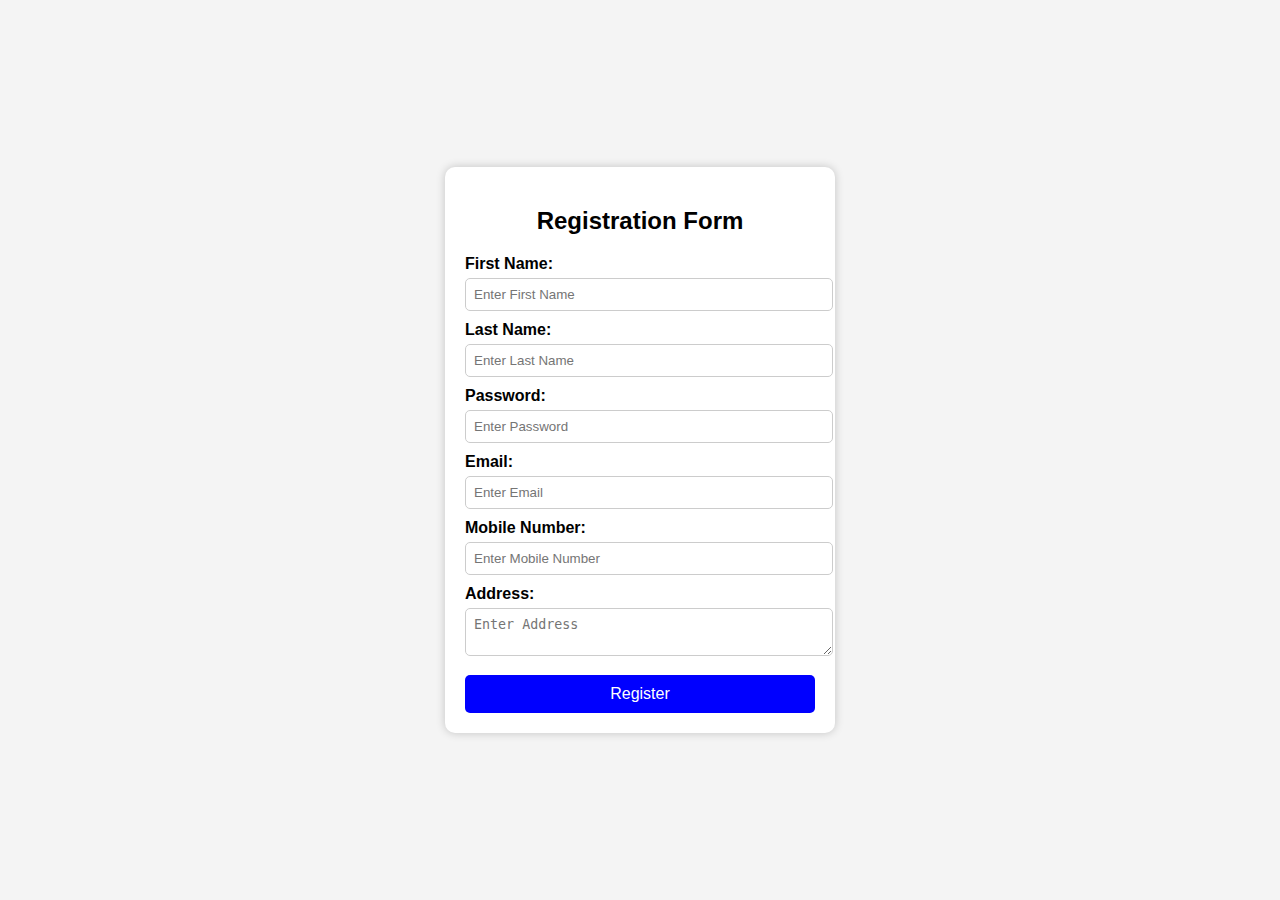
<file: exp--2/index.html>
<!DOCTYPE html>
<html lang="en">
<head>
    <meta charset="UTF-8">
    <meta name="viewport" content="width=device-width, initial-scale=1.0">
    <title> Registration Form </title>
    <link rel="stylesheet" href="styles.css">
</head>
<body>
    <div class="container">
        <form id="registrationForm" onsubmit="return validateForm()">
            <h2>Registration Form</h2>

            <label for="firstName">First Name:</label>
            <input type="text" id="firstName" placeholder="Enter First Name">

            <label for="lastName">Last Name:</label>
            <input type="text" id="lastName" placeholder="Enter Last Name">

            <label for="password">Password:</label>
            <input type="password" id="password" placeholder="Enter Password">

            <label for="email">Email:</label>
            <input type="email" id="email" placeholder="Enter Email">

            <label for="mobile">Mobile Number:</label>
            <input type="text" id="mobile" placeholder="Enter Mobile Number">

            <label for="address">Address:</label>
            <textarea id="address" placeholder="Enter Address"></textarea>
            
            <button type="submit">Register</button>
        </form>
    </div>
    <script src="script.js"></script>
</body>
</html>
</file>
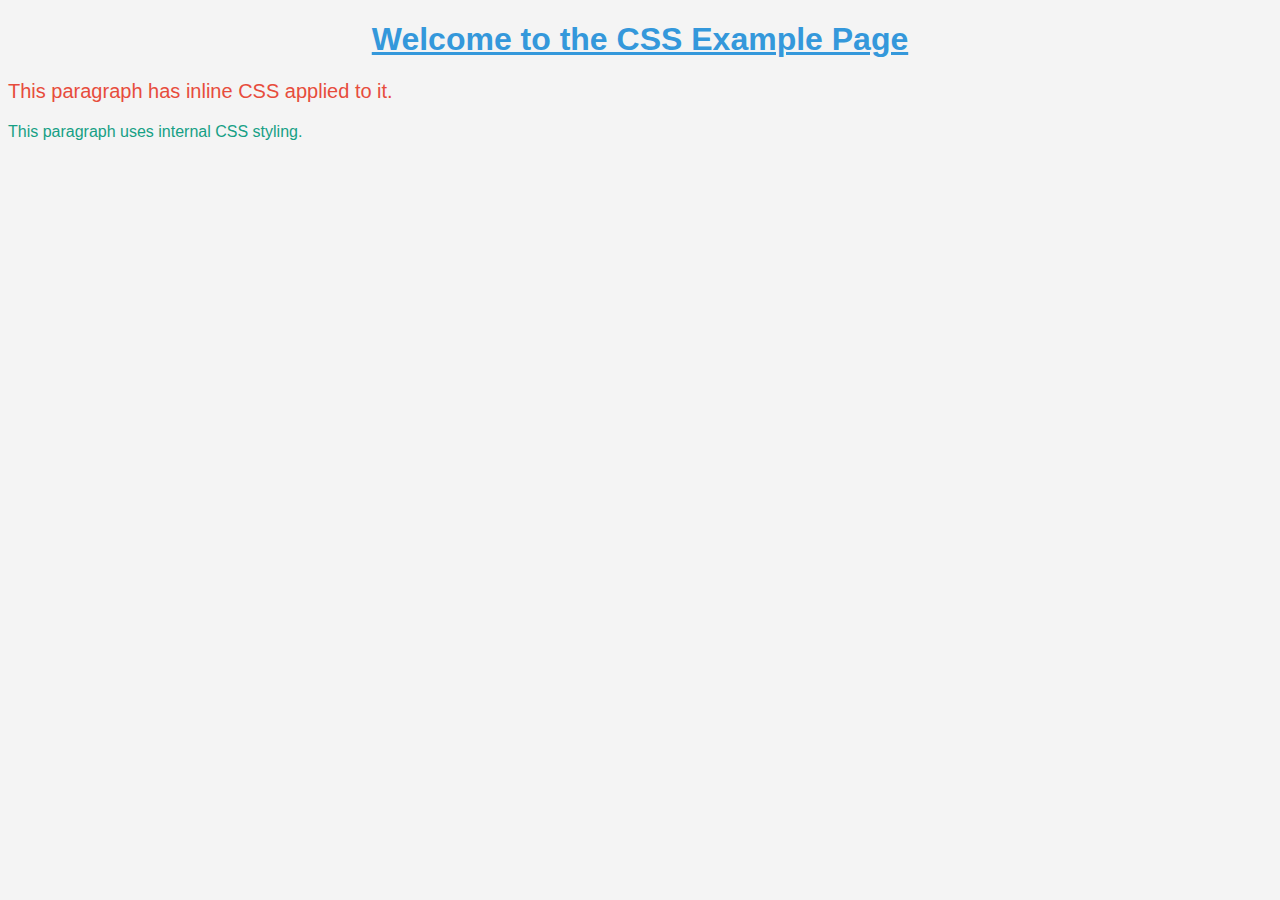
<file: exp--3/index.html>
<!DOCTYPE html>
<html lang="en">
<head>
    <meta charset="UTF-8">
    <meta name="viewport" content="width=device-width, initial-scale=1.0">
    <title>CSS Examples</title>

    <!-- Internal CSS (inside <style> tag) -->
    <style>
        body {
            font-family: Arial, sans-serif;
            background-color: #f4f4f4;
        }
        h1 {
            color: #2c3e50;
            text-align: center;
        }
        p {
            color: #555;
        }
    </style>

    <!-- External CSS Link (linked to an external CSS file) -->
    <link rel="stylesheet" href="styles.css">
</head>
<body>

    <h1>Welcome to the CSS Example Page</h1>

    <!-- Inline CSS (inside the tag itself) -->
    <p style="font-size: 20px; color: #e74c3c;">
        This paragraph has inline CSS applied to it. 
    </p>

    <p>This paragraph uses internal CSS styling.</p>

</body>
</html>
</file>
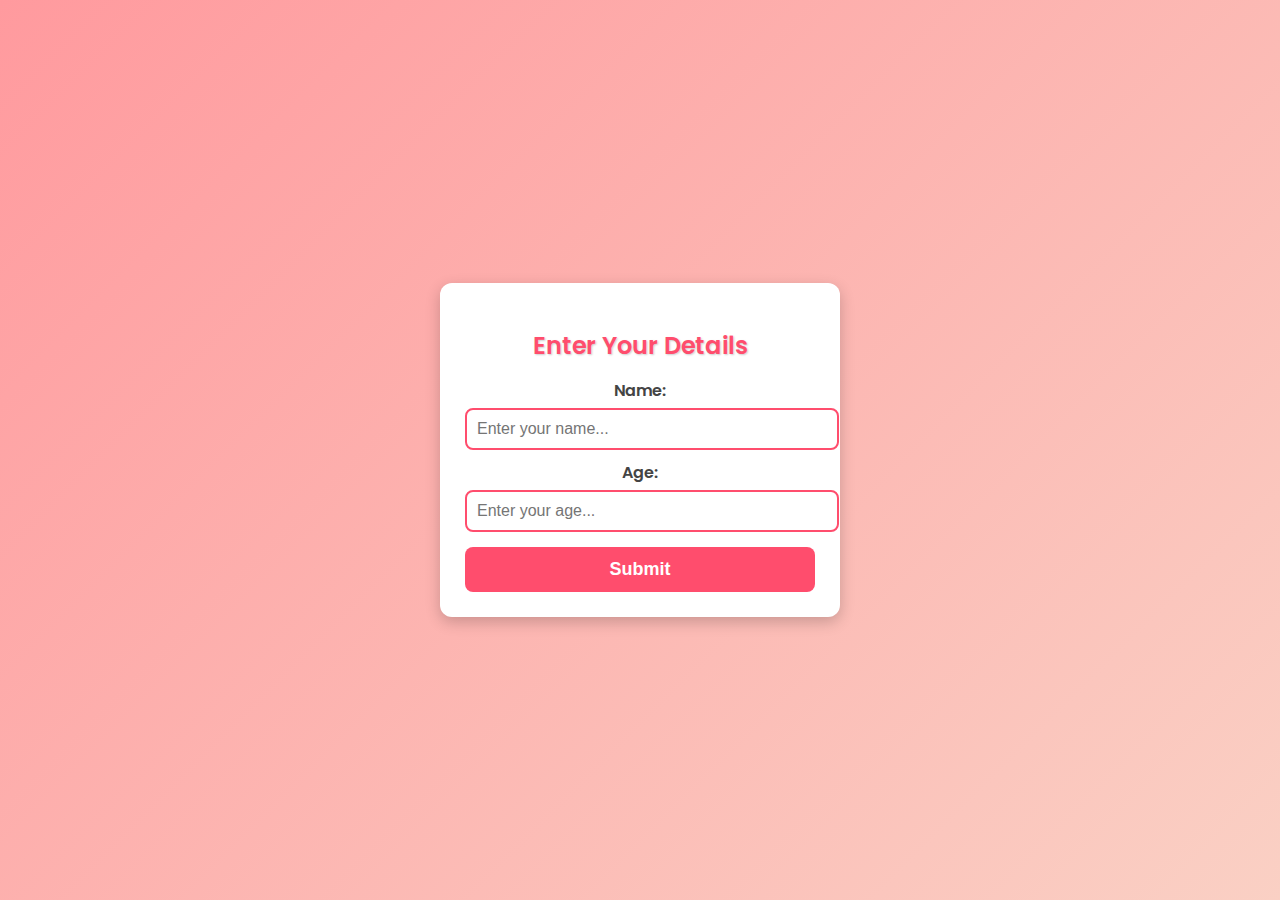
<file: Experiment-4/home.html>
<!DOCTYPE html>
<html lang="en">
<head>
  <meta charset="UTF-8">
  <meta name="viewport" content="width=device-width, initial-scale=1.0">
  <title>User Form</title>
  <style>
    @import url('https://fonts.googleapis.com/css2?family=Poppins:wght@300;400;600&display=swap');

    body {
      font-family: 'Poppins', sans-serif;
      background: linear-gradient(135deg, #ff9a9e, #fad0c4);
      display: flex;
      justify-content: center;
      align-items: center;
      height: 100vh;
      margin: 0;
      animation: fadeIn 1s ease-in-out;
    }

    .container {
      background: white;
      padding: 25px;
      border-radius: 12px;
      box-shadow: 0px 5px 15px rgba(0, 0, 0, 0.2);
      width: 350px;
      text-align: center;
      transition: transform 0.3s ease-in-out;
    }

    .container:hover {
      transform: scale(1.05);
    }

    h2 {
      color: #ff4d6d;
      font-weight: 600;
      margin-bottom: 15px;
      text-shadow: 1px 1px 2px rgba(0, 0, 0, 0.2);
    }

    label {
      font-weight: 600;
      color: #444;
      display: block;
      margin: 10px 0 5px;
    }

    input {
      width: 100%;
      padding: 10px;
      border: 2px solid #ff4d6d;
      border-radius: 8px;
      font-size: 16px;
      outline: none;
      transition: all 0.3s ease-in-out;
    }

    input:focus {
      border-color: #ff165d;
      box-shadow: 0px 0px 10px rgba(255, 22, 93, 0.4);
    }

    button {
      background: #ff4d6d;
      color: white;
      border: none;
      padding: 12px;
      cursor: pointer;
      width: 100%;
      font-size: 18px;
      font-weight: 600;
      border-radius: 8px;
      margin-top: 15px;
      transition: background 0.3s ease-in-out, transform 0.2s;
    }

    button:hover {
      background: #ff165d;
      transform: scale(1.05);
    }

    button:active {
      transform: scale(0.95);
    }

    .output {
      display: none;
      margin-top: 20px;
      padding: 15px;
      border-radius: 8px;
      background: #e0f7fa;
      color: #00796b;
      font-size: 16px;
      text-align: left;
      box-shadow: 0px 4px 10px rgba(0, 0, 0, 0.1);
      animation: slideIn 0.5s ease-in-out;
    }

    @keyframes fadeIn {
      from { opacity: 0; transform: translateY(-10px); }
      to { opacity: 1; transform: translateY(0); }
    }

    @keyframes slideIn {
      from { opacity: 0; transform: translateY(20px); }
      to { opacity: 1; transform: translateY(0); }
    }
  </style>
</head>
<body>
  <div class="container">
    <h2>Enter Your Details</h2>
    <form id="userForm">
      <label for="name">Name:</label>
      <input type="text" id="name" name="name" required placeholder="Enter your name...">
      
      <label for="age">Age:</label>
      <input type="number" id="age" name="age" required placeholder="Enter your age...">
      
      <button type="submit">Submit</button>
    </form>
    <div class="output" id="output"></div>
  </div>

  <script>
    document.getElementById("userForm").addEventListener("submit", function(event) {
      event.preventDefault();
      let name = document.getElementById("name").value.trim();
      let age = document.getElementById("age").value.trim();

      if (name === "" || age === "" || age <= 0) {
        alert("⚠◻ Please enter a valid name and age.");
        return;
      }

      let outputBox = document.getElementById("output");
      outputBox.innerHTML =
        `<h3>✅ Submitted Details</h3>
        <p><b>Name:</b> ${name}</p>
        <p><b>Age:</b> ${age}</p>`;
      outputBox.style.display = "block";
    });
  </script>
</body>
</html>
</file>
<file: exp--2/styles.css>
body {
    font-family: Arial, sans-serif;
    background-color: #f4f4f4;
    display: flex;
    justify-content: center;
    align-items: center;
    height: 100vh;
    margin: 0;
}

.container {
    width: 350px;
    background: white;
    padding: 20px;
    border-radius: 10px;
    box-shadow: 0px 0px 10px rgba(0, 0, 0, 0.2);
}

h2 {
    text-align: center;
}

label {
    display: block;
    margin-top: 10px;
    font-weight: bold;
}

input, textarea {
    width: 100%;
    padding: 8px;
    margin-top: 5px;
    border: 1px solid #ccc;
    border-radius: 5px;
}

button {
    width: 100%;
    padding: 10px;
    margin-top: 15px;
    background: blue;
    color: white;
    border: none;
    border-radius: 5px;
    cursor: pointer;
    font-size: 16px;
}

button:hover {
    background: darkblue;
}
</file>
<file: exp--3/styles.css>
/* External CSS */
h1 {
    color: #3498db;
    text-decoration: underline;
}
p {
    color: #16a085;
}
</file>
